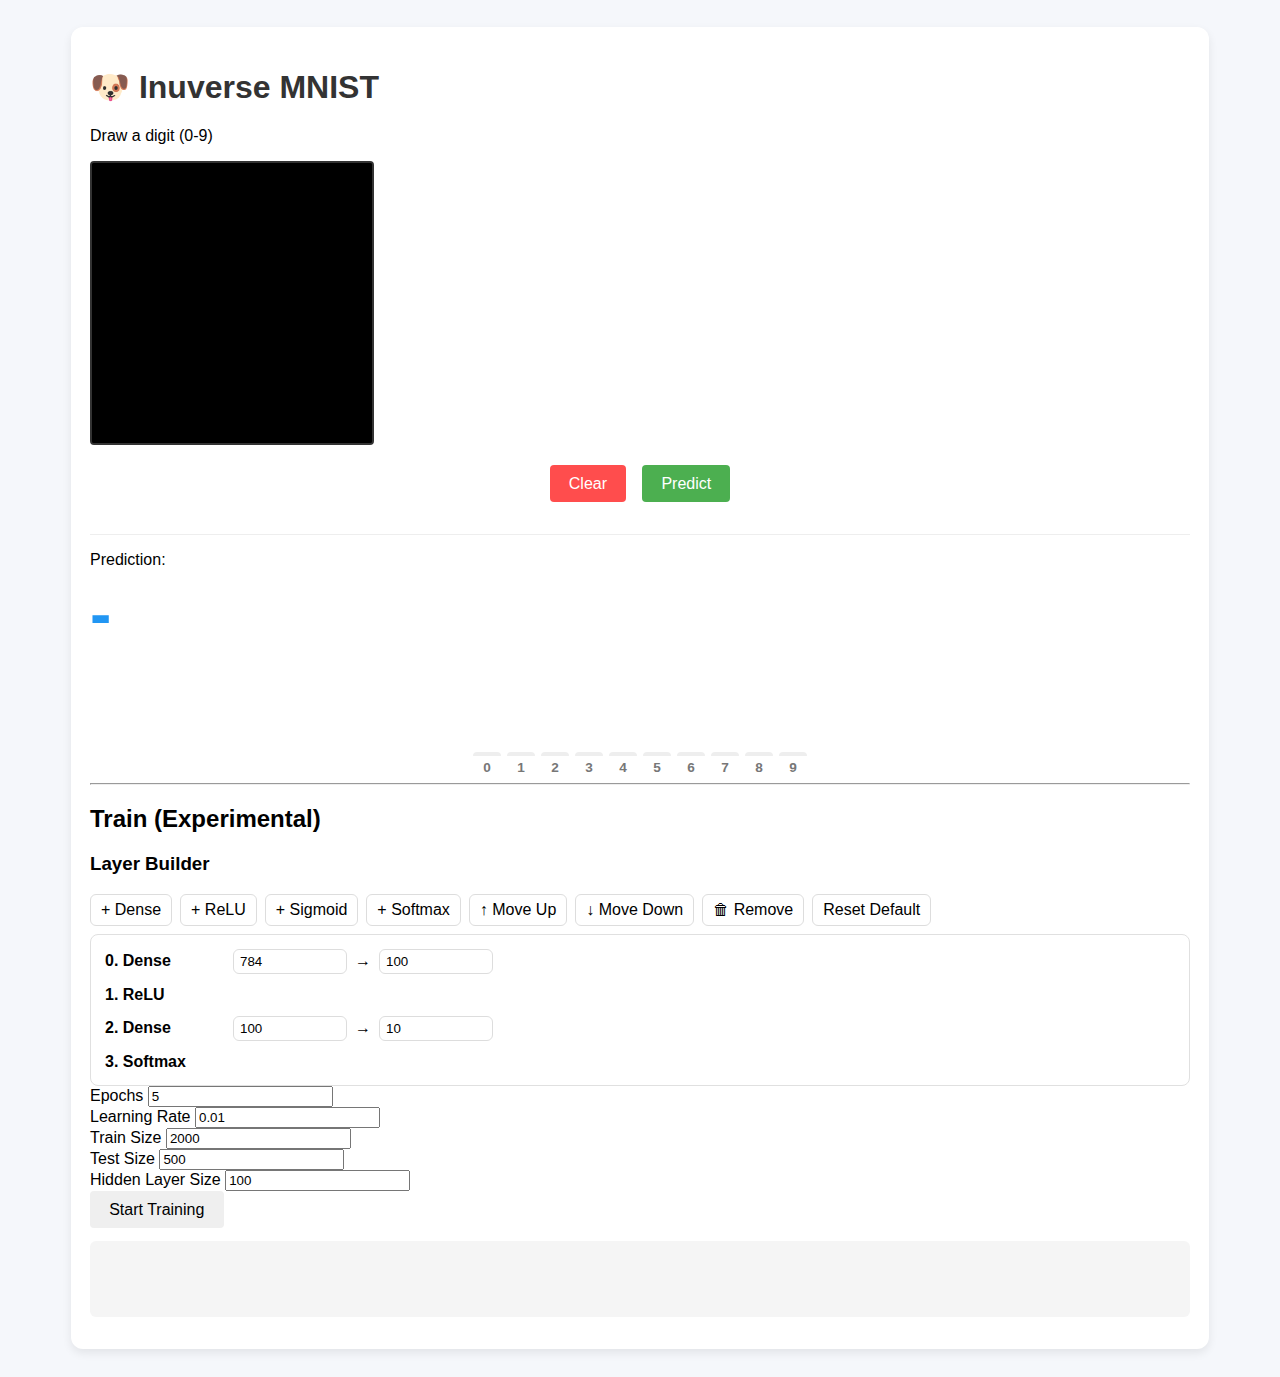
<file: app/src/main/resources/static/index.html>
<!DOCTYPE html>
<html lang="en">
<head>
    <meta charset="UTF-8">
    <meta name="viewport" content="width=device-width, initial-scale=1.0">
    <title>Inuverse MNIST Recognizer</title>
    <link rel="stylesheet" href="css/style.css">
</head>
<body>

    <div class="container">
        <h1>🐶 Inuverse MNIST</h1>
        <p>Draw a digit (0-9)</p>
        
        <canvas id="canvas" width="280" height="280"></canvas>
        
        <div class="controls">
            <button id="clearBtn">Clear</button>
            <button id="predictBtn">Predict</button>
        </div>

        <div class="result-section">
            <div>Prediction:</div>
            <p id="prediction">-</p>
            <div id="confidence"></div>
            
            <div class="bar-container" id="bars">
                <!-- Bars generated by JS -->
            </div>
        </div>

        <hr />
        <h2>Train (Experimental)</h2>
        <div class="train-section">
            <h3>Layer Builder</h3>
            <div class="layer-builder" id="layerBuilder">
                <div class="layer-controls">
                    <button id="addDenseBtn">+ Dense</button>
                    <button id="addReLUBtn">+ ReLU</button>
                    <button id="addSigmoidBtn">+ Sigmoid</button>
                    <button id="addSoftmaxBtn">+ Softmax</button>
                    <button id="moveUpBtn">↑ Move Up</button>
                    <button id="moveDownBtn">↓ Move Down</button>
                    <button id="removeBtn">🗑 Remove</button>
                    <button id="resetDefaultBtn">Reset Default</button>
                </div>
                <div class="layer-list" id="layerList"></div>
            </div>

            <div class="form-row">
                <label>Epochs</label>
                <input id="epochs" type="number" value="5" min="1" />
            </div>
            <div class="form-row">
                <label>Learning Rate</label>
                <input id="learningRate" type="number" value="0.01" step="0.001" />
            </div>
            <div class="form-row">
                <label>Train Size</label>
                <input id="trainSize" type="number" value="2000" min="10" />
            </div>
            <div class="form-row">
                <label>Test Size</label>
                <input id="testSize" type="number" value="500" min="10" />
            </div>
            <div class="form-row">
                <label>Hidden Layer Size</label>
                <input id="hiddenSize" type="number" value="100" min="10" />
            </div>
            <div class="form-row">
                <button id="startTrainBtn">Start Training</button>
            </div>
            <pre id="trainStatus" style="background:#f5f5f5; padding:8px; border-radius:6px; min-height:60px;"></pre>
        </div>
    </div>

    <script src="js/app.js"></script>
</body>
</html>
</file>
<file: app/src/main/resources/static/css/style.css>
body {
    font-family: 'Segoe UI', Tahoma, Geneva, Verdana, sans-serif;
    background-color: #f5f7fb;
    display: flex;
    flex-direction: column;
    align-items: center;
    padding: 1.2rem;
}

h1 {
    color: #333;
}

.container {
    background: #fff;
    padding: 1.2rem;
    border-radius: 12px;
    box-shadow: 0 4px 10px rgba(0,0,0,0.08);
    max-width: 1100px;
    width: 100%;
}

.main-grid { display: grid; grid-template-columns: 1fr; gap: 16px; align-items: start; }
@media (min-width: 900px) {
  .main-grid { grid-template-columns: 1fr 1fr; }
}

.panel { text-align: left; }

canvas {
    border: 2px solid #333;
    background-color: black;
    cursor: crosshair;
    border-radius: 4px;
    image-rendering: pixelated;
}

.controls {
    margin-top: 1rem;
    display: flex;
    gap: 1rem;
    justify-content: center;
}

button {
    padding: 0.6rem 1.2rem;
    font-size: 1rem;
    border: none;
    border-radius: 4px;
    cursor: pointer;
    transition: background 0.2s, transform 0.1s;
}

button:active {
    transform: scale(0.98);
}

#clearBtn {
    background-color: #ff4d4d;
    color: white;
}

#clearBtn:hover {
    background-color: #e60000;
}

#predictBtn {
    background-color: #4CAF50;
    color: white;
}

#predictBtn:hover {
    background-color: #45a049;
}

.result-section {
    margin-top: 2rem;
    min-height: 120px;
    border-top: 1px solid #eee;
    padding-top: 1rem;
}

#prediction {
    font-size: 4rem;
    font-weight: bold;
    color: #2196F3;
    margin: 0.5rem 0;
}

#confidence {
    color: #666;
    font-size: 0.9rem;
}

.bar-container {
    display: flex;
    align-items: flex-end;
    height: 100px;
    gap: 6px;
    margin-top: 1.5rem;
    justify-content: center;
}

.bar-wrapper {
    display: flex;
    flex-direction: column;
    align-items: center;
    width: 28px;
    height: 100%;
    justify-content: flex-end;
}

.bar-value {
    font-size: 0.65rem;
    color: #555;
    margin-bottom: 2px;
    opacity: 0; /* Hidden by default until prediction */
    transition: opacity 0.3s;
}

.bar {
    width: 100%;
    background-color: #eee;
    transition: height 0.4s cubic-bezier(0.175, 0.885, 0.32, 1.275), background-color 0.3s; /* Bouncy effect */
    border-radius: 4px 4px 0 0;
    min-height: 4px; /* Always show a tiny bit */
}

.bar-label {
    font-size: 0.85rem;
    margin-top: 4px;
    color: #777;
    font-weight: bold;
}

.bar.active {
    background-color: #2196F3;
}

/* Layer builder */
.layer-builder { margin-top: 12px; text-align: left; }
.layer-controls { display: flex; flex-wrap: wrap; gap: 8px; margin-bottom: 8px; }
.layer-controls button { padding: 6px 10px; border: 1px solid #ddd; background: #fff; border-radius: 6px; cursor: pointer; }
.layer-controls button:hover { background: #f3f3f3; }
.layer-list { border: 1px solid #e0e0e0; border-radius: 8px; background: #fff; padding: 8px; max-height: 280px; overflow: auto; }
.layer-row { display: flex; align-items: center; gap: 8px; padding: 6px; border-radius: 6px; cursor: pointer; }
.layer-row input[type=number] { width: 100px; padding: 4px 6px; border: 1px solid #ddd; border-radius: 6px; }
.layer-row:hover { background: #f7f7f7; }
.layer-row.selected { background: #e8f2ff; border: 1px solid #cde0ff; }
.layer-type { width: 120px; font-weight: 600; }

/* Training log */
/* Plot */
.plot-container { background:#fff; border:1px solid #e0e0e0; border-radius:8px; padding:8px; overflow:auto; }
#lossCanvas { width: 100%; height: auto; display: block; }

/* Status bar */
.status-bar { background:#f5f5f5; border:1px solid #e0e0e0; border-radius:8px; padding:8px; font-size: 14px; color:#333; min-height: 40px; }

/* Inline toggle */
.switch-inline { font-size: 12px; font-weight: normal; color: #555; margin-left: 8px; }
.switch-inline input { vertical-align: middle; margin-right: 4px; }
</file>
